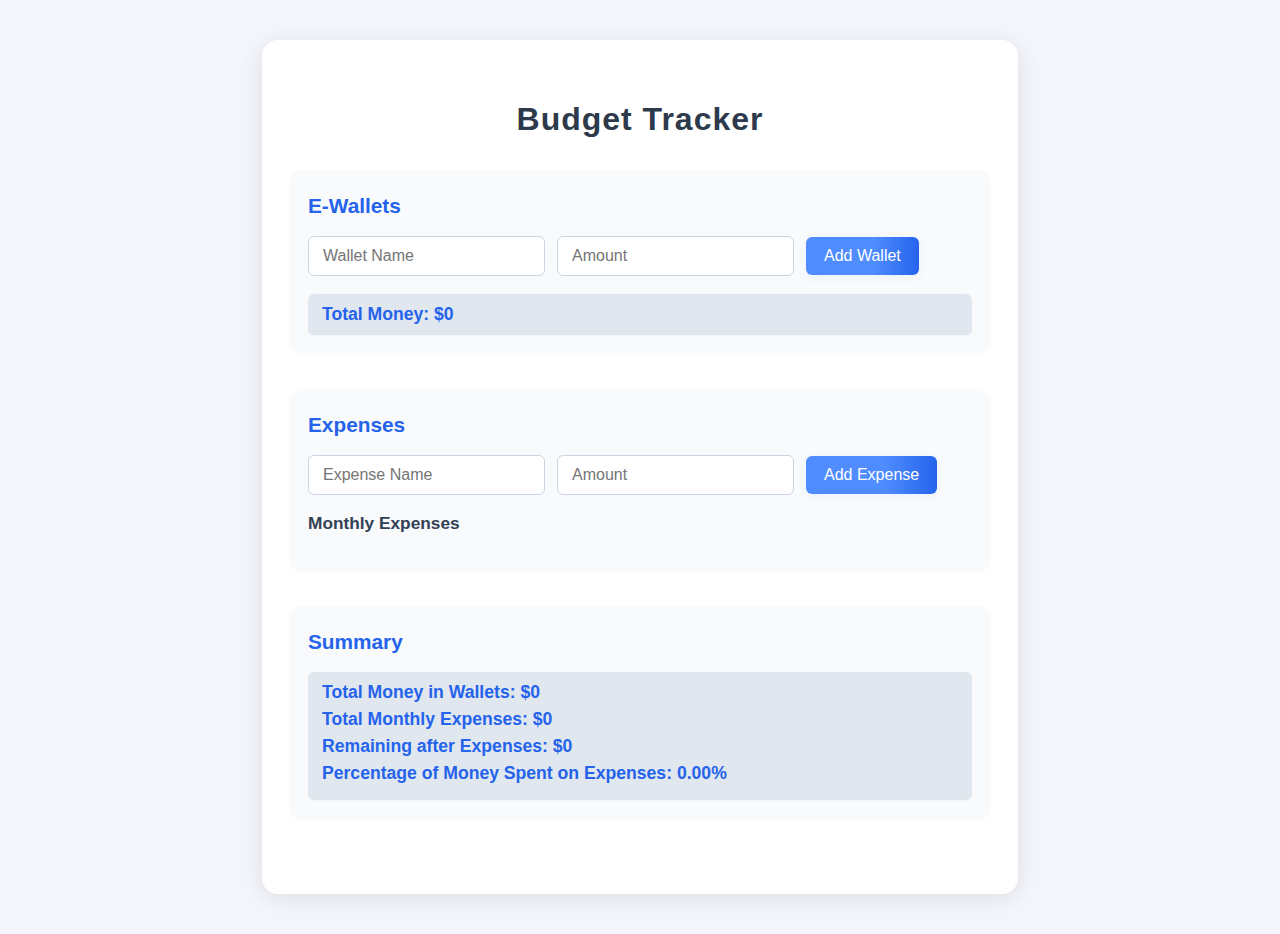
<file: budgetracker/index.html>
<!DOCTYPE html>
<html lang="en">
<head>
    <meta charset="UTF-8">
    <meta name="viewport" content="width=device-width, initial-scale=1.0">
    <title>Budget Tracker</title>
    <link rel="stylesheet" href="style.css">
</head>
<body>
    <div class="container">
        <h1>Budget Tracker</h1>
        <section id="wallets-section">
            <h2>E-Wallets</h2>
            <form id="wallet-form">
                <input type="text" id="wallet-name" placeholder="Wallet Name" required>
                <input type="number" id="wallet-amount" placeholder="Amount" min="0" required>
                <button type="submit">Add Wallet</button>
            </form>
            <ul id="wallets-list"></ul>
            <div id="total-money">Total Money: $0</div>
        </section>
        <section id="expenses-section">
            <h2>Expenses</h2>
            <form id="expense-form">
                <input type="text" id="expense-name" placeholder="Expense Name" required>
                <input type="number" id="expense-amount" placeholder="Amount" min="0" required>
                <button type="submit">Add Expense</button>
            </form>
            <div class="expenses-group">
                <h3>Monthly Expenses</h3>
                <ul id="monthly-expenses"></ul>
            </div>
        </section>
        <section id="summary-section">
            <h2>Summary</h2>
            <div id="summary"></div>
        </section>
    </div>
    <script src="app.js"></script>
</body>
</html>
</file>
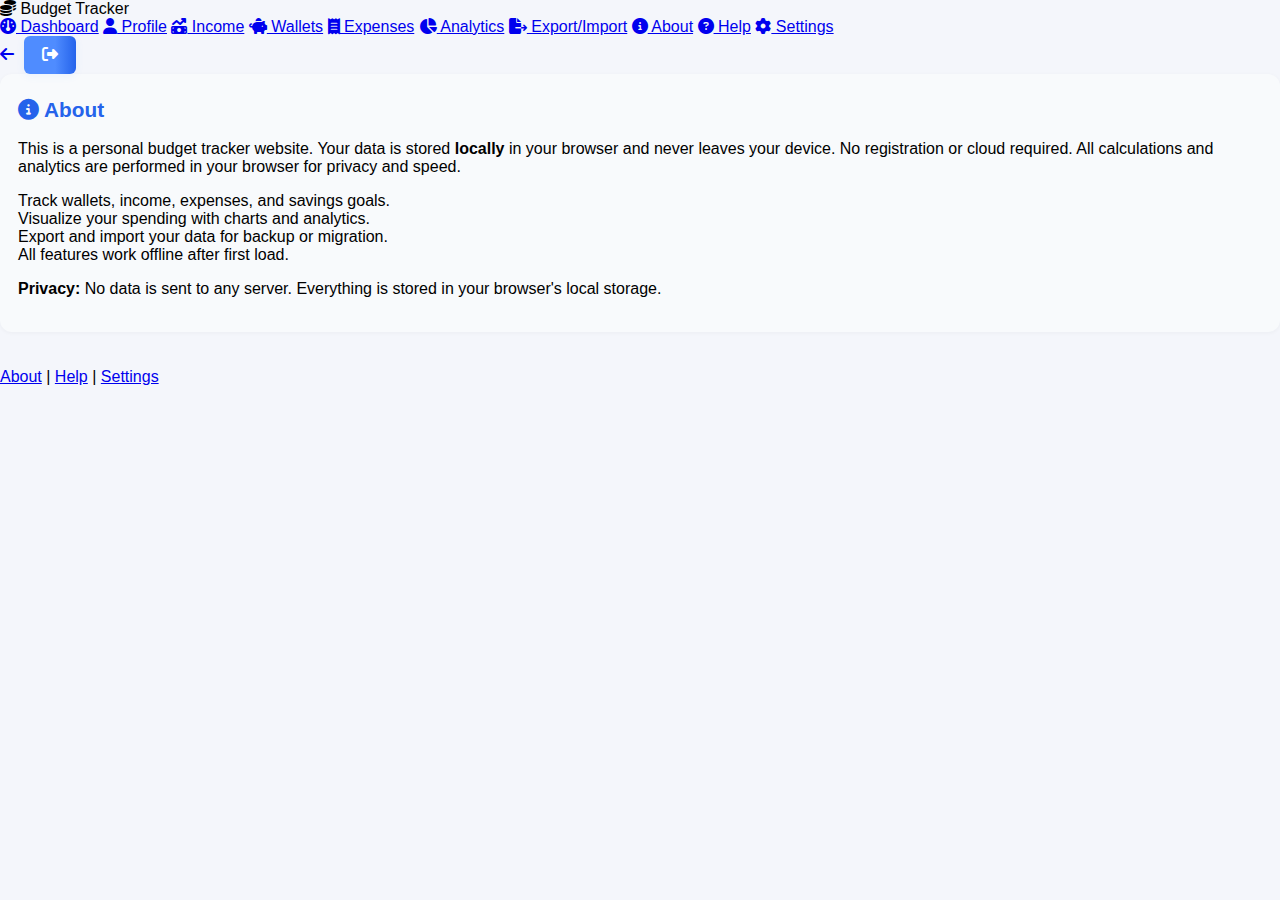
<file: budgetracker/about.html>
<!DOCTYPE html>
<html lang="en">
<head>
    <meta charset="UTF-8">
    <meta name="viewport" content="width=device-width, initial-scale=1.0">
    <title>About - Budget Tracker</title>
    <link rel="stylesheet" href="style.css">
    <link rel="stylesheet" href="https://cdnjs.cloudflare.com/ajax/libs/font-awesome/6.4.2/css/all.min.css">
</head>
<body>
    <div class="dashboard">
        <aside class="sidebar glass">
            <div class="sidebar-logo">
                <i class="fa-solid fa-coins"></i>
                <span>Budget Tracker</span>
            </div>
            <nav>
                <a href="index.html#dashboard" class="nav-link"><i class="fa-solid fa-gauge"></i> Dashboard</a>
                <a href="index.html#profile-section" class="nav-link"><i class="fa-solid fa-user"></i> Profile</a>
                <a href="index.html#income-section" class="nav-link"><i class="fa-solid fa-money-bill-trend-up"></i> Income</a>
                <a href="index.html#wallets-section" class="nav-link"><i class="fa-solid fa-piggy-bank"></i> Wallets</a>
                <a href="index.html#expenses-section" class="nav-link"><i class="fa-solid fa-receipt"></i> Expenses</a>
                <a href="index.html#summary-section" class="nav-link"><i class="fa-solid fa-chart-pie"></i> Analytics</a>
                <a href="index.html#export-section" class="nav-link"><i class="fa-solid fa-file-export"></i> Export/Import</a>
                <a href="about.html" class="nav-link active"><i class="fa-solid fa-circle-info"></i> About</a>
                <a href="help.html" class="nav-link"><i class="fa-solid fa-question-circle"></i> Help</a>
                <a href="settings.html" class="nav-link"><i class="fa-solid fa-gear"></i> Settings</a>
            </nav>
        </aside>
        <div class="main-content">
            <header class="dashboard-header glass">
                <div class="header-title" id="header-welcome">
                    <!-- Welcome message will be set by JS -->
                </div>
                <div style="display:flex;gap:10px;align-items:center;">
                    <a href="dashboard.html" class="dark-toggle-btn" title="Back to Dashboard">
                        <i class="fa-solid fa-arrow-left"></i>
                    </a>
                    <button id="logout-btn-header" class="dark-toggle-btn" title="Log Out">
                        <i class="fa-solid fa-right-from-bracket"></i>
                    </button>
                </div>
            </header>
            <main>
                <section id="about-section">
                    <h2><i class="fa-solid fa-circle-info"></i> About</h2>
                    <p>This is a personal budget tracker website. Your data is stored <b>locally</b> in your browser and never leaves your device. No registration or cloud required. All calculations and analytics are performed in your browser for privacy and speed.</p>
                    <ul>
                        <li>Track wallets, income, expenses, and savings goals.</li>
                        <li>Visualize your spending with charts and analytics.</li>
                        <li>Export and import your data for backup or migration.</li>
                        <li>All features work offline after first load.</li>
                    </ul>
                    <p><b>Privacy:</b> No data is sent to any server. Everything is stored in your browser's local storage.</p>
                </section>
            </main>
            <footer class="site-footer glass">
                <div class="footer-links">
                    <a href="about.html">About</a> |
                    <a href="help.html">Help</a> |
                    <a href="settings.html">Settings</a>
                </div>
            </footer>
        </div>
    </div>
    <script>
    // Welcome message
    const user = localStorage.getItem('currentUser') || '';
    const welcomeDiv = document.getElementById('header-welcome');
    if (welcomeDiv) welcomeDiv.textContent = user ? `Welcome, ${user}!` : '';
    // Sidebar tooltips
    [...document.querySelectorAll('.sidebar nav a')].forEach(link => {
        link.title = link.textContent.trim();
    });
    // Responsive sidebar: icons only on small screens
    function updateSidebar() {
        const sidebar = document.querySelector('.sidebar');
        if (window.innerWidth <= 900) {
            sidebar.classList.add('sidebar-icons-only');
        } else {
            sidebar.classList.remove('sidebar-icons-only');
        }
    }
    window.addEventListener('resize', updateSidebar);
    updateSidebar();
    // Logout button logic
    const logoutBtn = document.getElementById('logout-btn-header');
    if (logoutBtn) {
        logoutBtn.onclick = function() {
            localStorage.removeItem('currentUser');
            window.location.href = 'index.html';
        };
    }
    </script>
</body>
</html>
</file>
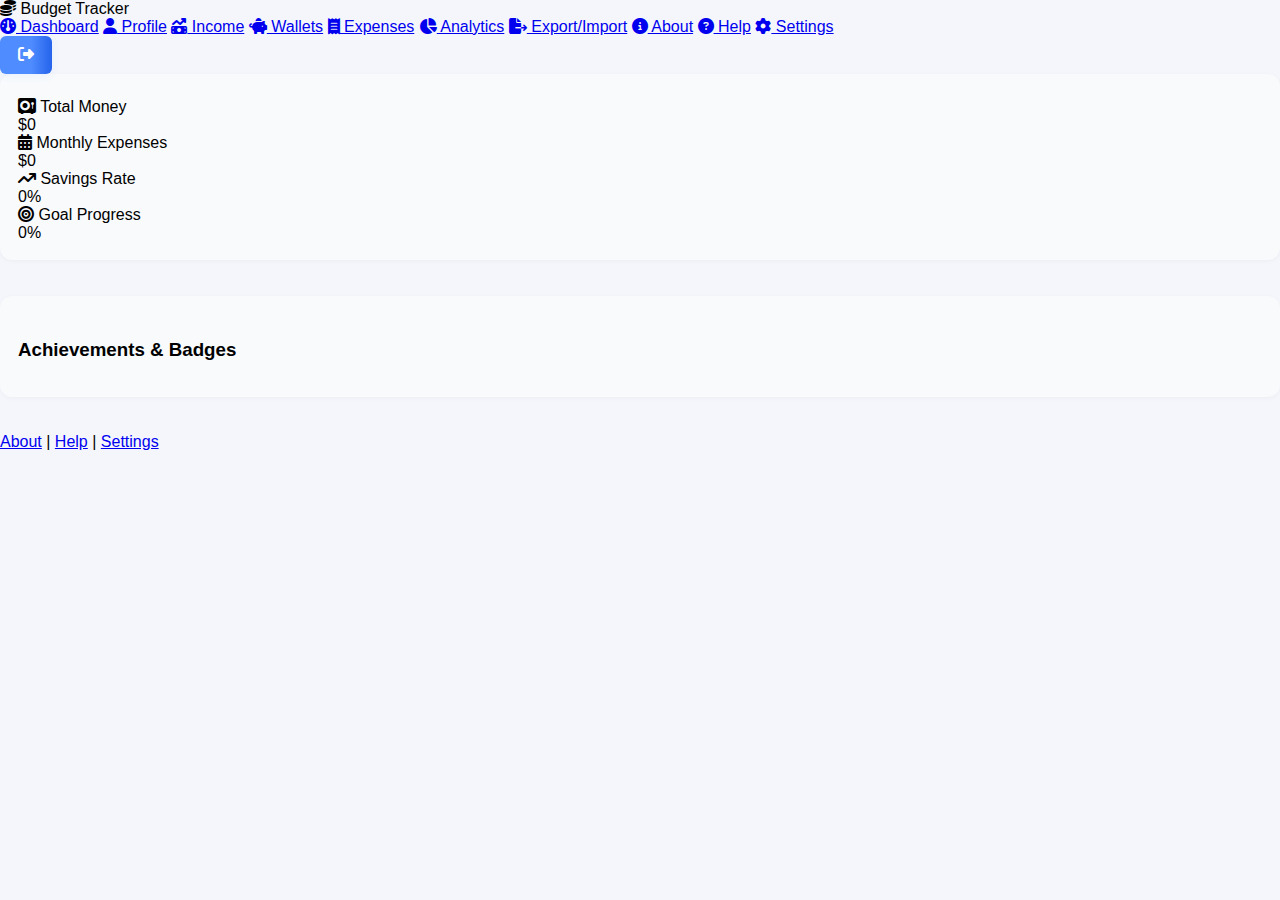
<file: budgetracker/dashboard.html>
<!DOCTYPE html>
<html lang="en">
<head>
    <meta charset="UTF-8">
    <meta name="viewport" content="width=device-width, initial-scale=1.0">
    <title>Dashboard - Budget Tracker</title>
    <link rel="stylesheet" href="style.css">
    <link rel="stylesheet" href="https://cdnjs.cloudflare.com/ajax/libs/font-awesome/6.4.2/css/all.min.css">
    <script src="app.js"></script>
</head>
<body>
    <div class="dashboard">
        <aside class="sidebar glass">
            <div class="sidebar-logo">
                <i class="fa-solid fa-coins"></i>
                <span>Budget Tracker</span>
            </div>
            <nav>
                <a href="dashboard.html" class="nav-link active"><i class="fa-solid fa-gauge"></i> Dashboard</a>
                <a href="profile.html" class="nav-link"><i class="fa-solid fa-user"></i> Profile</a>
                <a href="income.html" class="nav-link"><i class="fa-solid fa-money-bill-trend-up"></i> Income</a>
                <a href="wallets.html" class="nav-link"><i class="fa-solid fa-piggy-bank"></i> Wallets</a>
                <a href="expenses.html" class="nav-link"><i class="fa-solid fa-receipt"></i> Expenses</a>
                <a href="analytics.html" class="nav-link"><i class="fa-solid fa-chart-pie"></i> Analytics</a>
                <a href="export.html" class="nav-link"><i class="fa-solid fa-file-export"></i> Export/Import</a>
                <a href="about.html" class="nav-link"><i class="fa-solid fa-circle-info"></i> About</a>
                <a href="help.html" class="nav-link"><i class="fa-solid fa-question-circle"></i> Help</a>
                <a href="settings.html" class="nav-link"><i class="fa-solid fa-gear"></i> Settings</a>
            </nav>
        </aside>
        <div class="main-content">
            <header class="dashboard-header glass">
                <div class="header-title" id="header-welcome">
                    <!-- Welcome message will be set by JS -->
                </div>
                <div style="display:flex;gap:10px;align-items:center;">
                    <button id="logout-btn-header" class="dark-toggle-btn" title="Log Out">
                        <i class="fa-solid fa-right-from-bracket"></i>
                    </button>
                </div>
            </header>
            <main>
                <section id="dashboard" class="dashboard-cards">
                    <div id="notification-area" aria-live="polite"></div>
                    <div class="card stat-card" id="stat-total-money">
                        <div class="card-label"><i class="fa-solid fa-vault"></i> Total Money</div>
                        <div class="card-value" id="stat-total-money-value">$0</div>
                    </div>
                    <div class="card stat-card" id="stat-monthly-expenses">
                        <div class="card-label"><i class="fa-solid fa-calendar-days"></i> Monthly Expenses</div>
                        <div class="card-value" id="stat-monthly-expenses-value">$0</div>
                    </div>
                    <div class="card stat-card" id="stat-savings-rate">
                        <div class="card-label"><i class="fa-solid fa-arrow-trend-up"></i> Savings Rate</div>
                        <div class="card-value" id="stat-savings-rate-value">0%</div>
                    </div>
                    <div class="card stat-card" id="stat-goal-progress">
                        <div class="card-label"><i class="fa-solid fa-bullseye"></i> Goal Progress</div>
                        <div class="card-value" id="stat-goal-progress-value">0%</div>
                    </div>
                </section>
                <section id="badges-section">
                    <h3>Achievements & Badges</h3>
                    <ul id="badges-list"></ul>
                </section>
            </main>
            <footer class="site-footer glass">
                <div class="footer-links">
                    <a href="about.html">About</a> |
                    <a href="help.html">Help</a> |
                    <a href="settings.html">Settings</a>
                </div>
            </footer>
        </div>
    </div>
    <script>
    // Welcome message
    const user = localStorage.getItem('currentUser') || '';
    const welcomeDiv = document.getElementById('header-welcome');
    if (welcomeDiv) welcomeDiv.textContent = user ? `Welcome, ${user}!` : '';
    // Sidebar tooltips
    [...document.querySelectorAll('.sidebar nav a')].forEach(link => {
        link.title = link.textContent.trim();
    });
    // Responsive sidebar: icons only on small screens
    function updateSidebar() {
        const sidebar = document.querySelector('.sidebar');
        if (window.innerWidth <= 900) {
            sidebar.classList.add('sidebar-icons-only');
        } else {
            sidebar.classList.remove('sidebar-icons-only');
        }
    }
    window.addEventListener('resize', updateSidebar);
    updateSidebar();
    // Logout button logic
    const logoutBtn = document.getElementById('logout-btn-header');
    if (logoutBtn) {
        logoutBtn.onclick = function() {
            localStorage.removeItem('currentUser');
            window.location.href = 'index.html';
        };
    }
    // Update dashboard stats
    if (typeof updateDashboardStats === 'function') updateDashboardStats();
    </script>
</body>
</html>
</file>
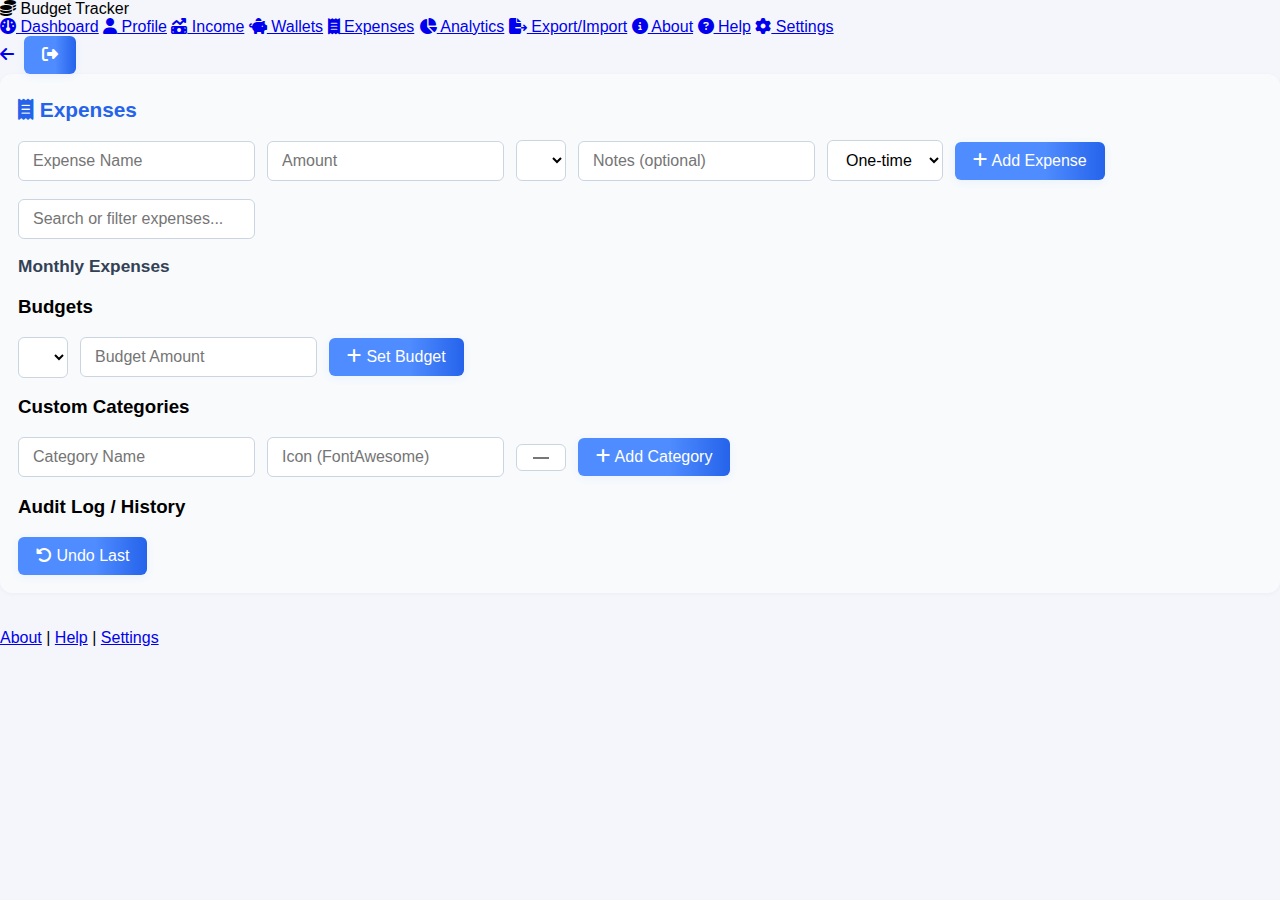
<file: budgetracker/expenses.html>
<!DOCTYPE html>
<html lang="en">
<head>
    <meta charset="UTF-8">
    <meta name="viewport" content="width=device-width, initial-scale=1.0">
    <title>Expenses - Budget Tracker</title>
    <link rel="stylesheet" href="style.css">
    <link rel="stylesheet" href="https://cdnjs.cloudflare.com/ajax/libs/font-awesome/6.4.2/css/all.min.css">
    <script src="app.js"></script>
</head>
<body>
    <div class="dashboard">
        <aside class="sidebar glass">
            <div class="sidebar-logo">
                <i class="fa-solid fa-coins"></i>
                <span>Budget Tracker</span>
            </div>
            <nav>
                <a href="dashboard.html" class="nav-link"><i class="fa-solid fa-gauge"></i> Dashboard</a>
                <a href="profile.html" class="nav-link"><i class="fa-solid fa-user"></i> Profile</a>
                <a href="income.html" class="nav-link"><i class="fa-solid fa-money-bill-trend-up"></i> Income</a>
                <a href="wallets.html" class="nav-link"><i class="fa-solid fa-piggy-bank"></i> Wallets</a>
                <a href="expenses.html" class="nav-link active"><i class="fa-solid fa-receipt"></i> Expenses</a>
                <a href="analytics.html" class="nav-link"><i class="fa-solid fa-chart-pie"></i> Analytics</a>
                <a href="export.html" class="nav-link"><i class="fa-solid fa-file-export"></i> Export/Import</a>
                <a href="about.html" class="nav-link"><i class="fa-solid fa-circle-info"></i> About</a>
                <a href="help.html" class="nav-link"><i class="fa-solid fa-question-circle"></i> Help</a>
                <a href="settings.html" class="nav-link"><i class="fa-solid fa-gear"></i> Settings</a>
            </nav>
        </aside>
        <div class="main-content">
            <header class="dashboard-header glass">
                <div class="header-title" id="header-welcome">
                    <!-- Welcome message will be set by JS -->
                </div>
                <div style="display:flex;gap:10px;align-items:center;">
                    <a href="dashboard.html" class="dark-toggle-btn" title="Back to Dashboard">
                        <i class="fa-solid fa-arrow-left"></i>
                    </a>
                    <button id="logout-btn-header" class="dark-toggle-btn" title="Log Out">
                        <i class="fa-solid fa-right-from-bracket"></i>
                    </button>
                </div>
            </header>
            <main>
                <section id="expenses-section">
                    <h2><i class="fa-solid fa-receipt"></i> Expenses</h2>
                    <div id="notification-area" aria-live="polite"></div>
                    <form id="expense-form">
                        <input type="text" id="expense-name" placeholder="Expense Name" required aria-label="Expense Name">
                        <input type="number" id="expense-amount" placeholder="Amount" min="0" required aria-label="Amount">
                        <select id="expense-category" required aria-label="Category">
                            <!-- Categories will be populated by JS for custom support -->
                        </select>
                        <input type="text" id="expense-notes" placeholder="Notes (optional)" aria-label="Notes">
                        <select id="expense-frequency" aria-label="Recurring Frequency">
                            <option value="none">One-time</option>
                            <option value="monthly">Monthly</option>
                            <option value="weekly">Weekly</option>
                            <option value="yearly">Yearly</option>
                        </select>
                        <button type="submit"><i class="fa-solid fa-plus"></i> Add Expense</button>
                    </form>
                    <div class="expense-search-bar">
                        <input type="text" id="expense-search" placeholder="Search or filter expenses..." aria-label="Search expenses">
                    </div>
                    <div class="expenses-group">
                        <h3>Monthly Expenses</h3>
                        <ul id="expense-list"></ul>
                    </div>
                    <div id="budget-section">
                        <h3>Budgets</h3>
                        <form id="budget-form">
                            <select id="budget-category" aria-label="Budget Category"></select>
                            <input type="number" id="budget-amount" placeholder="Budget Amount" min="0" required aria-label="Budget Amount">
                            <button type="submit"><i class="fa-solid fa-plus"></i> Set Budget</button>
                        </form>
                    </div>
                    <div id="custom-category-section">
                        <h3>Custom Categories</h3>
                        <ul id="custom-categories-list"></ul>
                        <form id="custom-category-form">
                            <input type="text" id="custom-category-name" placeholder="Category Name" required aria-label="Category Name">
                            <input type="text" id="custom-category-icon" placeholder="Icon (FontAwesome)" required aria-label="Icon">
                            <input type="color" id="custom-category-color" value="#6366f1" aria-label="Color">
                            <button type="submit"><i class="fa-solid fa-plus"></i> Add Category</button>
                        </form>
                    </div>
                    <div id="audit-log-section">
                        <h3>Audit Log / History</h3>
                        <ul id="audit-log-list"></ul>
                        <button id="undo-last-action"><i class="fa-solid fa-rotate-left"></i> Undo Last</button>
                    </div>
                </section>
            </main>
            <footer class="site-footer glass">
     
                <div class="footer-links">
                    <a href="about.html">About</a> |
                    <a href="help.html">Help</a> |
                    <a href="settings.html">Settings</a>
                </div>
            </footer>
        </div>
    </div>
    <script>
    // Welcome message
    const user = localStorage.getItem('currentUser') || '';
    const welcomeDiv = document.getElementById('header-welcome');
    if (welcomeDiv) welcomeDiv.textContent = user ? `Welcome, ${user}!` : '';
    // Sidebar tooltips
    [...document.querySelectorAll('.sidebar nav a')].forEach(link => {
        link.title = link.textContent.trim();
    });
    // Responsive sidebar: icons only on small screens
    function updateSidebar() {
        const sidebar = document.querySelector('.sidebar');
        if (window.innerWidth <= 900) {
            sidebar.classList.add('sidebar-icons-only');
        } else {
            sidebar.classList.remove('sidebar-icons-only');
        }
    }
    window.addEventListener('resize', updateSidebar);
    updateSidebar();
    // Only render expenses
    if (typeof renderExpense === 'function') renderExpense();
    // Logout button logic
    const logoutBtn = document.getElementById('logout-btn-header');
    if (logoutBtn) {
        logoutBtn.onclick = function() {
            localStorage.removeItem('currentUser');
            window.location.href = 'index.html';
        };
    }
    </script>
</body>
</html>
</file>
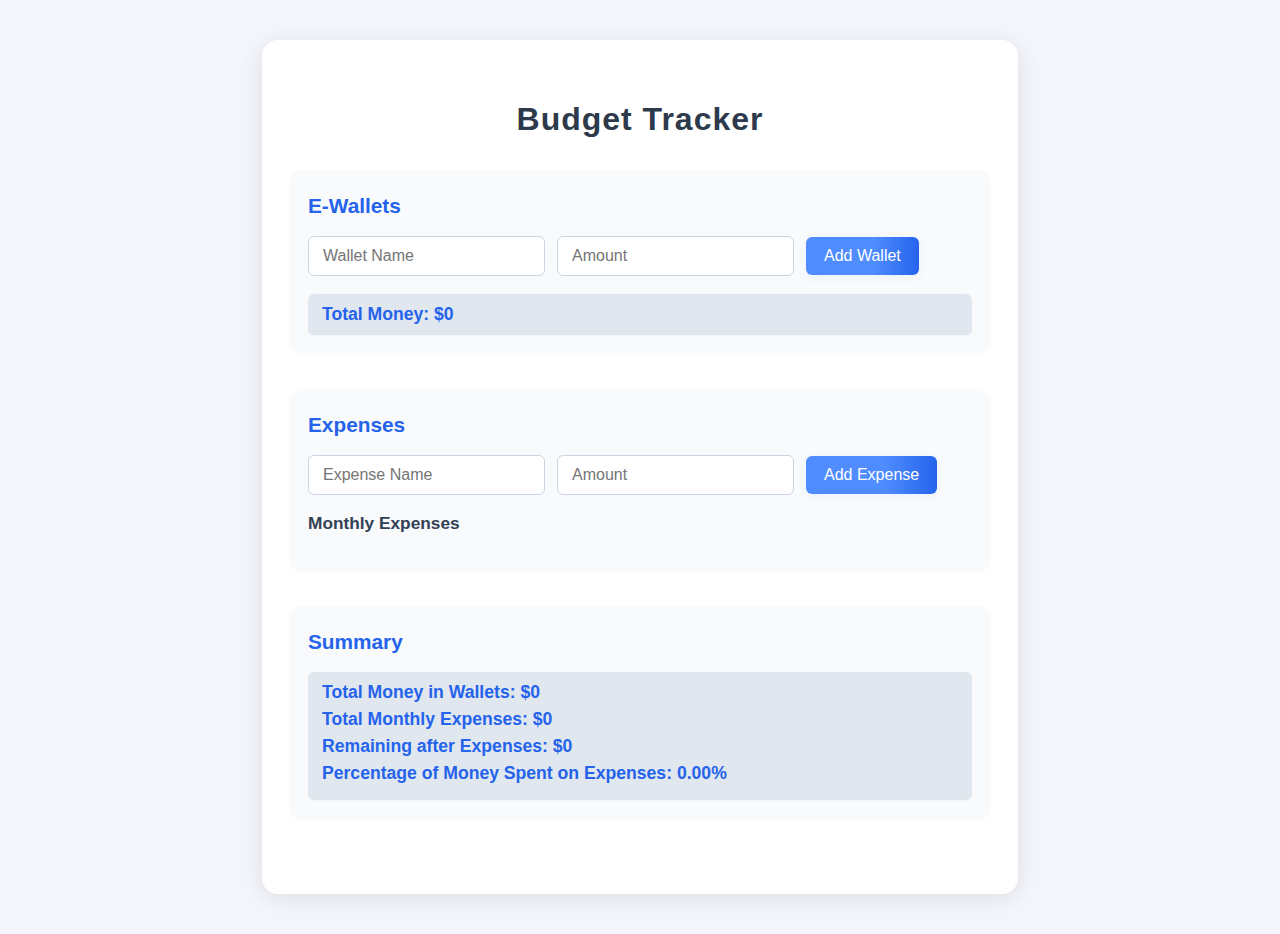
<file: budgetracker/export.html>
<!DOCTYPE html>
<html lang="en">
<head>
    <meta charset="UTF-8">
    <meta name="viewport" content="width=device-width, initial-scale=1.0">
    <title>Export/Import - Budget Tracker</title>
    <link rel="stylesheet" href="style.css">
    <link rel="stylesheet" href="https://cdnjs.cloudflare.com/ajax/libs/font-awesome/6.4.2/css/all.min.css">
    <script src="app.js"></script>
</head>
<body>
    <div class="dashboard">
        <aside class="sidebar glass">
            <div class="sidebar-logo">
                <i class="fa-solid fa-coins"></i>
                <span>Budget Tracker</span>
            </div>
            <nav>
                <a href="dashboard.html" class="nav-link"><i class="fa-solid fa-gauge"></i> Dashboard</a>
                <a href="profile.html" class="nav-link"><i class="fa-solid fa-user"></i> Profile</a>
                <a href="income.html" class="nav-link"><i class="fa-solid fa-money-bill-trend-up"></i> Income</a>
                <a href="wallets.html" class="nav-link"><i class="fa-solid fa-piggy-bank"></i> Wallets</a>
                <a href="expenses.html" class="nav-link"><i class="fa-solid fa-receipt"></i> Expenses</a>
                <a href="analytics.html" class="nav-link"><i class="fa-solid fa-chart-pie"></i> Analytics</a>
                <a href="export.html" class="nav-link active"><i class="fa-solid fa-file-export"></i> Export/Import</a>
                <a href="about.html" class="nav-link"><i class="fa-solid fa-circle-info"></i> About</a>
                <a href="help.html" class="nav-link"><i class="fa-solid fa-question-circle"></i> Help</a>
                <a href="settings.html" class="nav-link"><i class="fa-solid fa-gear"></i> Settings</a>
            </nav>
        </aside>
        <div class="main-content">
            <header class="dashboard-header glass">
                <div class="header-title" id="header-welcome">
                    <!-- Welcome message will be set by JS -->
                </div>
                <div style="display:flex;gap:10px;align-items:center;">
                    <a href="dashboard.html" class="dark-toggle-btn" title="Back to Dashboard">
                        <i class="fa-solid fa-arrow-left"></i>
                    </a>
                    <button id="logout-btn-header" class="dark-toggle-btn" title="Log Out">
                        <i class="fa-solid fa-right-from-bracket"></i>
                    </button>
                </div>
            </header>
            <main>
                <section id="export-section">
                    <h2><i class="fa-solid fa-file-export"></i> Export / Import Data</h2>
                    <button id="export-json"><i class="fa-solid fa-download"></i> Export as JSON</button>
                    <button id="export-csv"><i class="fa-solid fa-file-csv"></i> Export as CSV</button>
                    <input type="file" id="import-file" accept=".json,.csv">
                    <button id="import-btn"><i class="fa-solid fa-upload"></i> Import Data</button>
                    <div id="import-status"></div>
                </section>
            </main>
            <footer class="site-footer glass">
               
                <div class="footer-links">
                    <a href="about.html">About</a> |
                    <a href="help.html">Help</a> |
                    <a href="settings.html">Settings</a>
                </div>
            </footer>
        </div>
    </div>
    <script>
    // Welcome message
    const user = localStorage.getItem('currentUser') || '';
    const welcomeDiv = document.getElementById('header-welcome');
    if (welcomeDiv) welcomeDiv.textContent = user ? `Welcome, ${user}!` : '';
    // Sidebar tooltips
    [...document.querySelectorAll('.sidebar nav a')].forEach(link => {
        link.title = link.textContent.trim();
    });
    // Responsive sidebar: icons only on small screens
    function updateSidebar() {
        const sidebar = document.querySelector('.sidebar');
        if (window.innerWidth <= 900) {
            sidebar.classList.add('sidebar-icons-only');
        } else {
            sidebar.classList.remove('sidebar-icons-only');
        }
    }
    window.addEventListener('resize', updateSidebar);
    updateSidebar();
    // Only render export/import
    // (app.js will handle the logic)
    // Redirect to login if not logged in
    if (!localStorage.getItem('currentUser')) {
        window.location.href = 'index.html';
    }
    // Logout button logic
    const logoutBtn = document.getElementById('logout-btn-header');
    if (logoutBtn) {
        logoutBtn.onclick = function() {
            localStorage.removeItem('currentUser');
            window.location.href = 'index.html';
        };
    }
    </script>
</body>
</html>
</file>
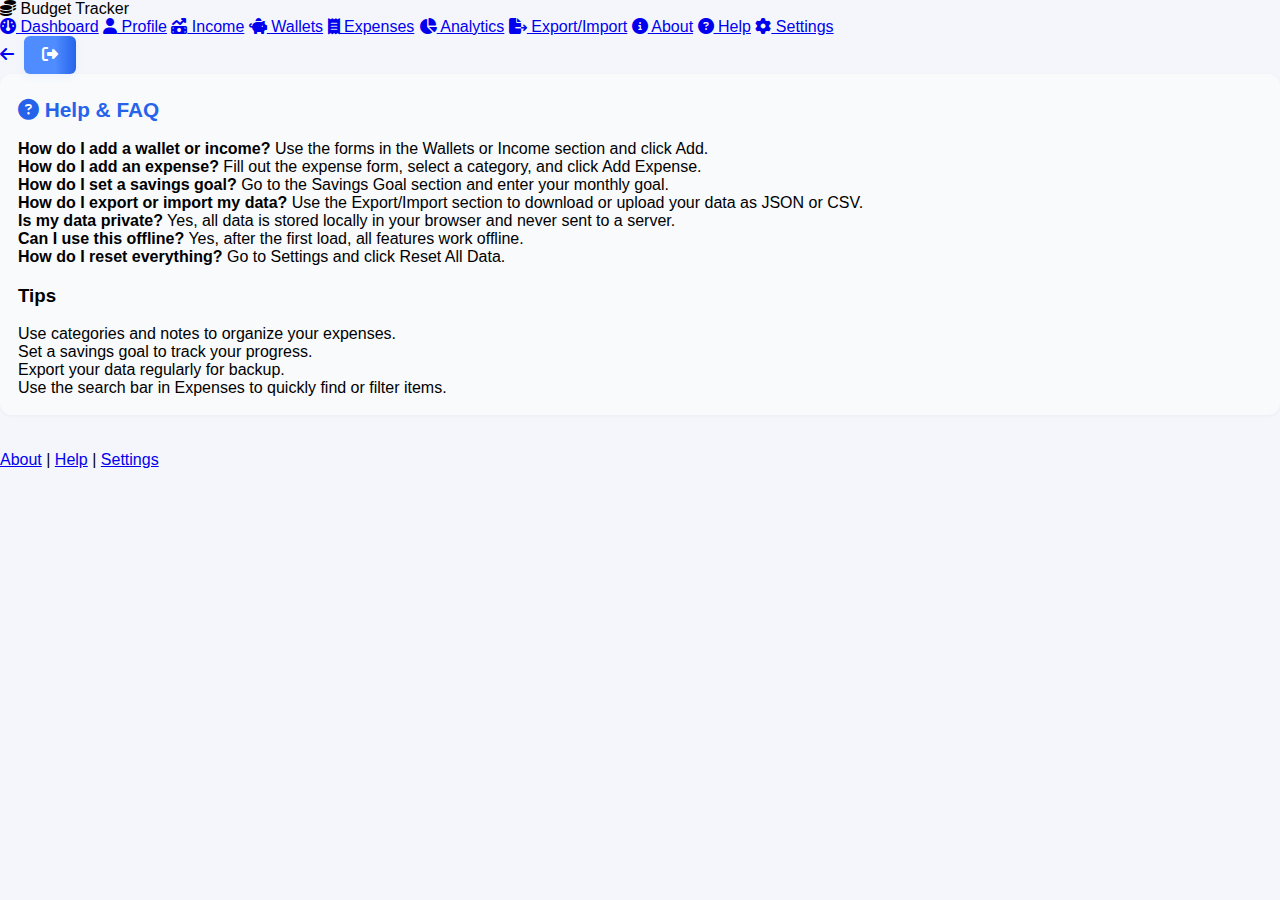
<file: budgetracker/help.html>
<!DOCTYPE html>
<html lang="en">
<head>
    <meta charset="UTF-8">
    <meta name="viewport" content="width=device-width, initial-scale=1.0">
    <title>Help - Budget Tracker</title>
    <link rel="stylesheet" href="style.css">
    <link rel="stylesheet" href="https://cdnjs.cloudflare.com/ajax/libs/font-awesome/6.4.2/css/all.min.css">
</head>
<body>
    <div class="dashboard">
        <aside class="sidebar glass">
            <div class="sidebar-logo">
                <i class="fa-solid fa-coins"></i>
                <span>Budget Tracker</span>
            </div>
            <nav>
                <a href="index.html#dashboard" class="nav-link"><i class="fa-solid fa-gauge"></i> Dashboard</a>
                <a href="index.html#profile-section" class="nav-link"><i class="fa-solid fa-user"></i> Profile</a>
                <a href="index.html#income-section" class="nav-link"><i class="fa-solid fa-money-bill-trend-up"></i> Income</a>
                <a href="index.html#wallets-section" class="nav-link"><i class="fa-solid fa-piggy-bank"></i> Wallets</a>
                <a href="index.html#expenses-section" class="nav-link"><i class="fa-solid fa-receipt"></i> Expenses</a>
                <a href="index.html#summary-section" class="nav-link"><i class="fa-solid fa-chart-pie"></i> Analytics</a>
                <a href="index.html#export-section" class="nav-link"><i class="fa-solid fa-file-export"></i> Export/Import</a>
                <a href="about.html" class="nav-link"><i class="fa-solid fa-circle-info"></i> About</a>
                <a href="help.html" class="nav-link active"><i class="fa-solid fa-question-circle"></i> Help</a>
                <a href="settings.html" class="nav-link"><i class="fa-solid fa-gear"></i> Settings</a>
            </nav>
        </aside>
        <div class="main-content">
            <header class="dashboard-header glass">
                <div class="header-title" id="header-welcome">
                    <!-- Welcome message will be set by JS -->
                </div>
                <div style="display:flex;gap:10px;align-items:center;">
                    <a href="dashboard.html" class="dark-toggle-btn" title="Back to Dashboard">
                        <i class="fa-solid fa-arrow-left"></i>
                    </a>
                    <button id="logout-btn-header" class="dark-toggle-btn" title="Log Out">
                        <i class="fa-solid fa-right-from-bracket"></i>
                    </button>
                </div>
            </header>
            <main>
                <section id="help-section">
                    <h2><i class="fa-solid fa-question-circle"></i> Help & FAQ</h2>
                    <ul>
                        <li><b>How do I add a wallet or income?</b> Use the forms in the Wallets or Income section and click Add.</li>
                        <li><b>How do I add an expense?</b> Fill out the expense form, select a category, and click Add Expense.</li>
                        <li><b>How do I set a savings goal?</b> Go to the Savings Goal section and enter your monthly goal.</li>
                        <li><b>How do I export or import my data?</b> Use the Export/Import section to download or upload your data as JSON or CSV.</li>
                        <li><b>Is my data private?</b> Yes, all data is stored locally in your browser and never sent to a server.</li>
                        <li><b>Can I use this offline?</b> Yes, after the first load, all features work offline.</li>
                        <li><b>How do I reset everything?</b> Go to Settings and click Reset All Data.</li>
                    </ul>
                    <h3>Tips</h3>
                    <ul>
                        <li>Use categories and notes to organize your expenses.</li>
                        <li>Set a savings goal to track your progress.</li>
                        <li>Export your data regularly for backup.</li>
                        <li>Use the search bar in Expenses to quickly find or filter items.</li>
                    </ul>
                </section>
            </main>
            <footer class="site-footer glass">
             
                <div class="footer-links">
                    <a href="about.html">About</a> |
                    <a href="help.html">Help</a> |
                    <a href="settings.html">Settings</a>
                </div>
            </footer>
        </div>
    </div>
    <script>
    // Welcome message
    const user = localStorage.getItem('currentUser') || '';
    const welcomeDiv = document.getElementById('header-welcome');
    if (welcomeDiv) welcomeDiv.textContent = user ? `Welcome, ${user}!` : '';
    // Sidebar tooltips
    [...document.querySelectorAll('.sidebar nav a')].forEach(link => {
        link.title = link.textContent.trim();
    });
    // Responsive sidebar: icons only on small screens
    function updateSidebar() {
        const sidebar = document.querySelector('.sidebar');
        if (window.innerWidth <= 900) {
            sidebar.classList.add('sidebar-icons-only');
        } else {
            sidebar.classList.remove('sidebar-icons-only');
        }
    }
    window.addEventListener('resize', updateSidebar);
    updateSidebar();
    // Logout button logic
    const logoutBtn = document.getElementById('logout-btn-header');
    if (logoutBtn) {
        logoutBtn.onclick = function() {
            localStorage.removeItem('currentUser');
            window.location.href = 'index.html';
        };
    }
    </script>
</body>
</html>
</file>
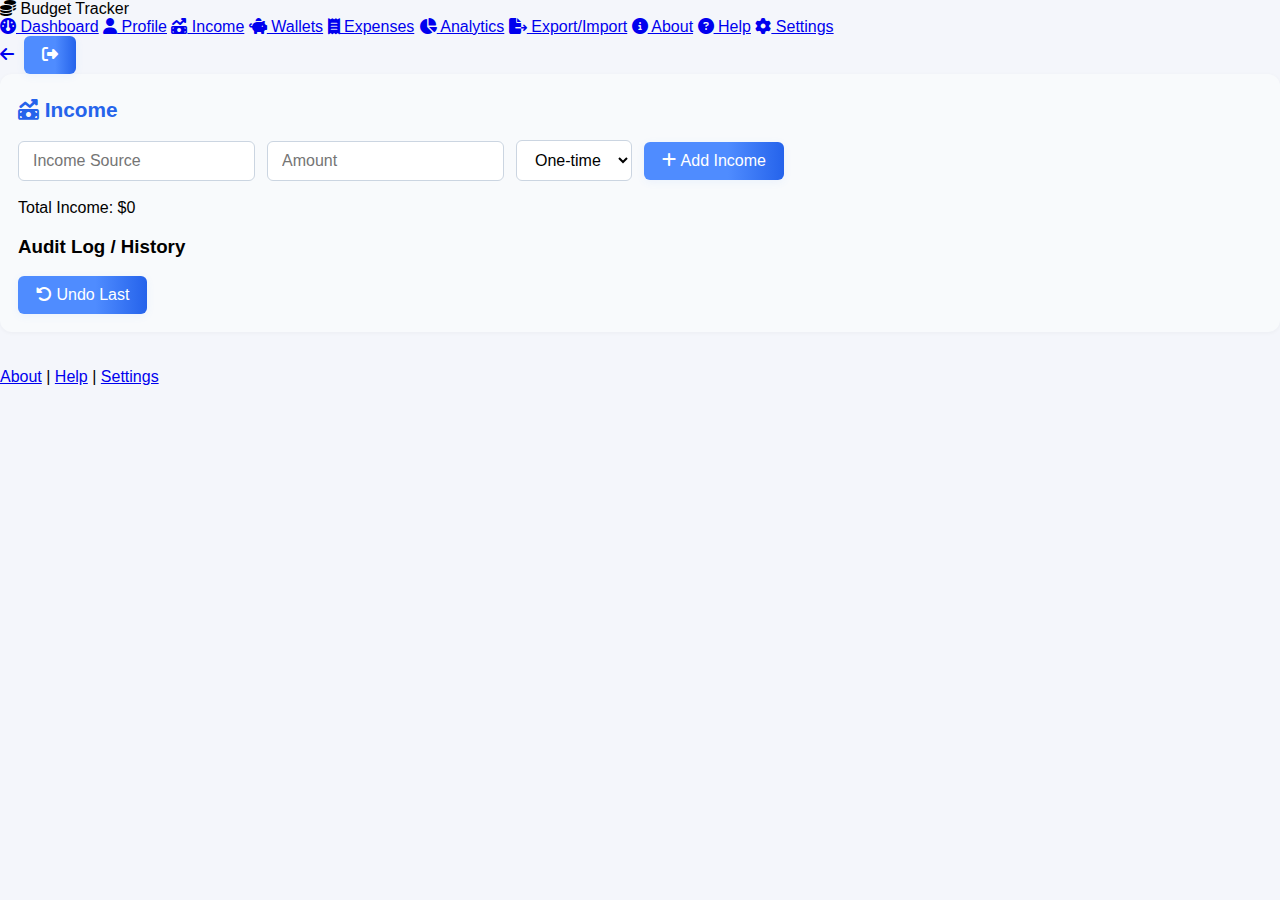
<file: budgetracker/income.html>
<!DOCTYPE html>
<html lang="en">
<head>
    <meta charset="UTF-8">
    <meta name="viewport" content="width=device-width, initial-scale=1.0">
    <title>Income - Budget Tracker</title>
    <link rel="stylesheet" href="style.css">
    <link rel="stylesheet" href="https://cdnjs.cloudflare.com/ajax/libs/font-awesome/6.4.2/css/all.min.css">
    <script src="app.js"></script>
</head>
<body>
    <div class="dashboard">
        <aside class="sidebar glass">
            <div class="sidebar-logo">
                <i class="fa-solid fa-coins"></i>
                <span>Budget Tracker</span>
            </div>
            <nav>
                <a href="dashboard.html" class="nav-link"><i class="fa-solid fa-gauge"></i> Dashboard</a>
                <a href="profile.html" class="nav-link"><i class="fa-solid fa-user"></i> Profile</a>
                <a href="income.html" class="nav-link active"><i class="fa-solid fa-money-bill-trend-up"></i> Income</a>
                <a href="wallets.html" class="nav-link"><i class="fa-solid fa-piggy-bank"></i> Wallets</a>
                <a href="expenses.html" class="nav-link"><i class="fa-solid fa-receipt"></i> Expenses</a>
                <a href="analytics.html" class="nav-link"><i class="fa-solid fa-chart-pie"></i> Analytics</a>
                <a href="export.html" class="nav-link"><i class="fa-solid fa-file-export"></i> Export/Import</a>
                <a href="about.html" class="nav-link"><i class="fa-solid fa-circle-info"></i> About</a>
                <a href="help.html" class="nav-link"><i class="fa-solid fa-question-circle"></i> Help</a>
                <a href="settings.html" class="nav-link"><i class="fa-solid fa-gear"></i> Settings</a>
            </nav>
        </aside>
        <div class="main-content">
            <header class="dashboard-header glass">
                <div class="header-title" id="header-welcome">
                    <!-- Welcome message will be set by JS -->
                </div>
                <div style="display:flex;gap:10px;align-items:center;">
                    <a href="dashboard.html" class="dark-toggle-btn" title="Back to Dashboard">
                        <i class="fa-solid fa-arrow-left"></i>
                    </a>
                    <button id="logout-btn-header" class="dark-toggle-btn" title="Log Out">
                        <i class="fa-solid fa-right-from-bracket"></i>
                    </button>
                </div>
            </header>
            <main>
                <section id="income-section">
                    <h2><i class="fa-solid fa-money-bill-trend-up"></i> Income</h2>
                    <div id="notification-area" aria-live="polite"></div>
                    <form id="income-form">
                        <input type="text" id="income-name" placeholder="Income Source" required aria-label="Income Source">
                        <input type="number" id="income-amount" placeholder="Amount" min="0" required aria-label="Amount">
                        <select id="income-frequency" aria-label="Recurring Frequency">
                            <option value="none">One-time</option>
                            <option value="monthly">Monthly</option>
                            <option value="weekly">Weekly</option>
                            <option value="yearly">Yearly</option>
                        </select>
                        <button type="submit"><i class="fa-solid fa-plus"></i> Add Income</button>
                    </form>
                    <ul id="income-list"></ul>
                    <div id="total-income">Total Income: $0</div>
                    <div id="audit-log-section">
                        <h3>Audit Log / History</h3>
                        <ul id="audit-log-list"></ul>
                        <button id="undo-last-action"><i class="fa-solid fa-rotate-left"></i> Undo Last</button>
                    </div>
                </section>
            </main>
            <footer class="site-footer glass">
                
                <div class="footer-links">
                    <a href="about.html">About</a> |
                    <a href="help.html">Help</a> |
                    <a href="settings.html">Settings</a>
                </div>
            </footer>
        </div>
    </div>
    <script>
    // Welcome message
    const user = localStorage.getItem('currentUser') || '';
    const welcomeDiv = document.getElementById('header-welcome');
    if (welcomeDiv) welcomeDiv.textContent = user ? `Welcome, ${user}!` : '';
    // Sidebar tooltips
    [...document.querySelectorAll('.sidebar nav a')].forEach(link => {
        link.title = link.textContent.trim();
    });
    // Responsive sidebar: icons only on small screens
    function updateSidebar() {
        const sidebar = document.querySelector('.sidebar');
        if (window.innerWidth <= 900) {
            sidebar.classList.add('sidebar-icons-only');
        } else {
            sidebar.classList.remove('sidebar-icons-only');
        }
    }
    window.addEventListener('resize', updateSidebar);
    updateSidebar();
    // Only render income
    if (typeof renderIncome === 'function') renderIncome();
    // Logout button logic
    const logoutBtn = document.getElementById('logout-btn-header');
    if (logoutBtn) {
        logoutBtn.onclick = function() {
            localStorage.removeItem('currentUser');
            window.location.href = 'index.html';
        };
    }
    </script>
</body>
</html>
</file>
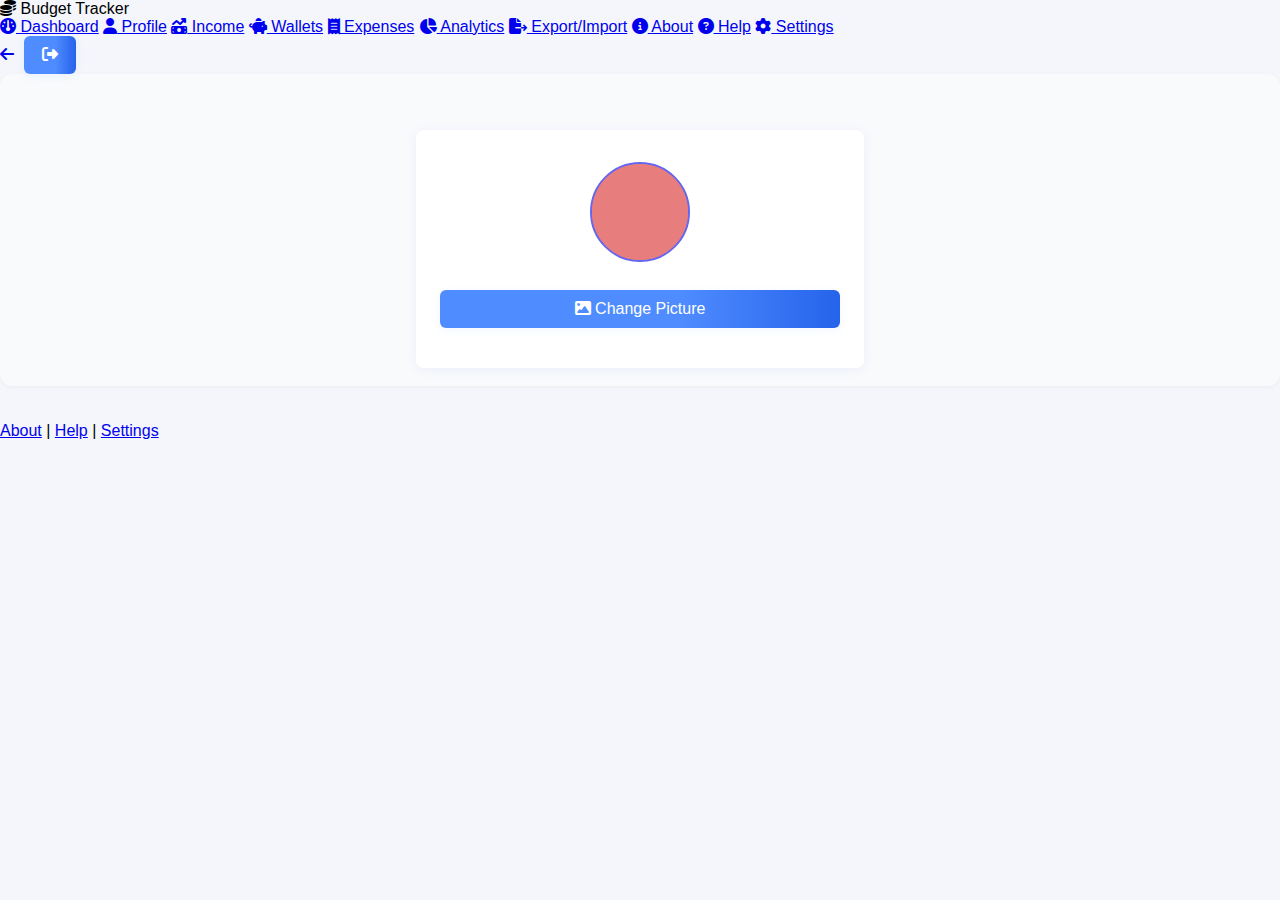
<file: budgetracker/profile.html>
<!DOCTYPE html>
<html lang="en">
<head>
    <meta charset="UTF-8">
    <meta name="viewport" content="width=device-width, initial-scale=1.0">
    <title>Profile - Budget Tracker</title>
    <link rel="stylesheet" href="style.css">
    <link rel="stylesheet" href="https://cdnjs.cloudflare.com/ajax/libs/font-awesome/6.4.2/css/all.min.css">
    <script src="app.js"></script>
    <style>
    .profile-card {
        background: rgba(255,255,255,0.9);
        box-shadow: 0 2px 12px rgba(99,102,241,0.08);
        border-radius: 8px;
        padding: 32px 24px 24px 24px;
        max-width: 400px;
        margin: 32px auto 0 auto;
        text-align: center;
    }
    .profile-avatar {
        width: 96px;
        height: 96px;
        border-radius: 50%;
        object-fit: cover;
        background: #e0e7ef;
        margin-bottom: 16px;
        border: 2.5px solid #6366f1;
        display: inline-block;
    }
    .profile-username {
        font-size: 1.3rem;
        font-weight: 700;
        color: #334155;
        margin-bottom: 8px;
    }
    .profile-upload-btn {
        margin: 8px 0 16px 0;
        display: block;
        width: 100%;
    }
    .profile-card form {
        margin-top: 18px;
    }
    </style>
</head>
<body>
    <div class="dashboard">
        <aside class="sidebar glass">
            <div class="sidebar-logo">
                <i class="fa-solid fa-coins"></i>
                <span>Budget Tracker</span>
            </div>
            <nav>
                <a href="dashboard.html" class="nav-link"><i class="fa-solid fa-gauge"></i> Dashboard</a>
                <a href="profile.html" class="nav-link active"><i class="fa-solid fa-user"></i> Profile</a>
                <a href="income.html" class="nav-link"><i class="fa-solid fa-money-bill-trend-up"></i> Income</a>
                <a href="wallets.html" class="nav-link"><i class="fa-solid fa-piggy-bank"></i> Wallets</a>
                <a href="expenses.html" class="nav-link"><i class="fa-solid fa-receipt"></i> Expenses</a>
                <a href="analytics.html" class="nav-link"><i class="fa-solid fa-chart-pie"></i> Analytics</a>
                <a href="export.html" class="nav-link"><i class="fa-solid fa-file-export"></i> Export/Import</a>
                <a href="about.html" class="nav-link"><i class="fa-solid fa-circle-info"></i> About</a>
                <a href="help.html" class="nav-link"><i class="fa-solid fa-question-circle"></i> Help</a>
                <a href="settings.html" class="nav-link"><i class="fa-solid fa-gear"></i> Settings</a>
            </nav>
        </aside>
        <div class="main-content">
            <header class="dashboard-header glass">
                <div class="header-title" id="header-welcome">
                    <!-- Welcome message will be set by JS -->
                </div>
                <div style="display:flex;gap:10px;align-items:center;">
                    <a href="dashboard.html" class="dark-toggle-btn" title="Back to Dashboard">
                        <i class="fa-solid fa-arrow-left"></i>
                    </a>
                    <button id="logout-btn-header" class="dark-toggle-btn" title="Log Out">
                        <i class="fa-solid fa-right-from-bracket"></i>
                    </button>
                </div>
            </header>
            <main>
                <section id="profile-section">
                    <div class="profile-card">
                        <img id="profile-avatar" class="profile-avatar" src="" alt="Profile Picture" />
                        <div class="profile-username" id="profile-username"></div>
                        <input type="file" id="profile-pic-upload" accept="image/*" style="display:none;">
                        <button class="profile-upload-btn" id="change-pic-btn"><i class="fa-solid fa-image"></i> Change Picture</button>
                        <div id="profile-info"></div>
                    </div>
                </section>
            </main>
            <footer class="site-footer glass">
               
                <div class="footer-links">
                    <a href="about.html">About</a> |
                    <a href="help.html">Help</a> |
                    <a href="settings.html">Settings</a>
                </div>
            </footer>
        </div>
    </div>
    <script>
    // Welcome message
    const user = localStorage.getItem('currentUser') || '';
    const welcomeDiv = document.getElementById('header-welcome');
    if (welcomeDiv) welcomeDiv.textContent = user ? `Welcome, ${user}!` : '';
    // Sidebar tooltips
    [...document.querySelectorAll('.sidebar nav a')].forEach(link => {
        link.title = link.textContent.trim();
    });
    // Responsive sidebar: icons only on small screens
    function updateSidebar() {
        const sidebar = document.querySelector('.sidebar');
        if (window.innerWidth <= 900) {
            sidebar.classList.add('sidebar-icons-only');
        } else {
            sidebar.classList.remove('sidebar-icons-only');
        }
    }
    window.addEventListener('resize', updateSidebar);
    updateSidebar();
    // Profile avatar logic
    function getInitials(name) {
        return name ? name.split(/\s+/).map(w => w[0]).join('').toUpperCase().slice(0,2) : '';
    }
    function getAvatarColor(name) {
        // Simple hash to color
        let hash = 0;
        for (let i = 0; i < name.length; i++) hash = name.charCodeAt(i) + ((hash << 5) - hash);
        const color = `hsl(${hash % 360}, 70%, 70%)`;
        return color;
    }
    function renderProfileAvatar() {
        const user = localStorage.getItem('currentUser');
        const users = JSON.parse(localStorage.getItem('users') || '{}');
        const data = users[user] && users[user].data ? users[user].data : {};
        const avatarImg = document.getElementById('profile-avatar');
        const usernameDiv = document.getElementById('profile-username');
        usernameDiv.textContent = user || '';
        if (data.profilePic) {
            avatarImg.src = data.profilePic;
            avatarImg.style.background = '#e0e7ef';
        } else {
            // Generate SVG avatar with initials
            const initials = getInitials(user);
            const color = getAvatarColor(user||'');
            const svg = `<svg width='96' height='96' xmlns='http://www.w3.org/2000/svg'><rect width='100%' height='100%' fill='${color}'/><text x='50%' y='54%' text-anchor='middle' font-size='38' font-family='Inter,Arial,sans-serif' fill='#fff' dy='.1em'>${initials}</text></svg>`;
            avatarImg.src = 'data:image/svg+xml;base64,' + btoa(svg);
            avatarImg.style.background = color;
        }
    }
    document.getElementById('change-pic-btn').onclick = function() {
        document.getElementById('profile-pic-upload').click();
    };
    document.getElementById('profile-pic-upload').onchange = function(e) {
        const file = e.target.files[0];
        if (!file) return;
        const reader = new FileReader();
        reader.onload = function(ev) {
            const user = localStorage.getItem('currentUser');
            const users = JSON.parse(localStorage.getItem('users') || '{}');
            if (users[user]) {
                if (!users[user].data) users[user].data = {};
                users[user].data.profilePic = ev.target.result;
                localStorage.setItem('users', JSON.stringify(users));
                renderProfileAvatar();
            }
        };
        reader.readAsDataURL(file);
    };
    renderProfileAvatar();
    // Logout button logic
    const logoutBtn = document.getElementById('logout-btn-header');
    if (logoutBtn) {
        logoutBtn.onclick = function() {
            localStorage.removeItem('currentUser');
            window.location.href = 'index.html';
        };
    }
    // Render profile info (password change, logout)
    if (typeof updateProfile === 'function') updateProfile();
    </script>
</body>
</html>
</file>
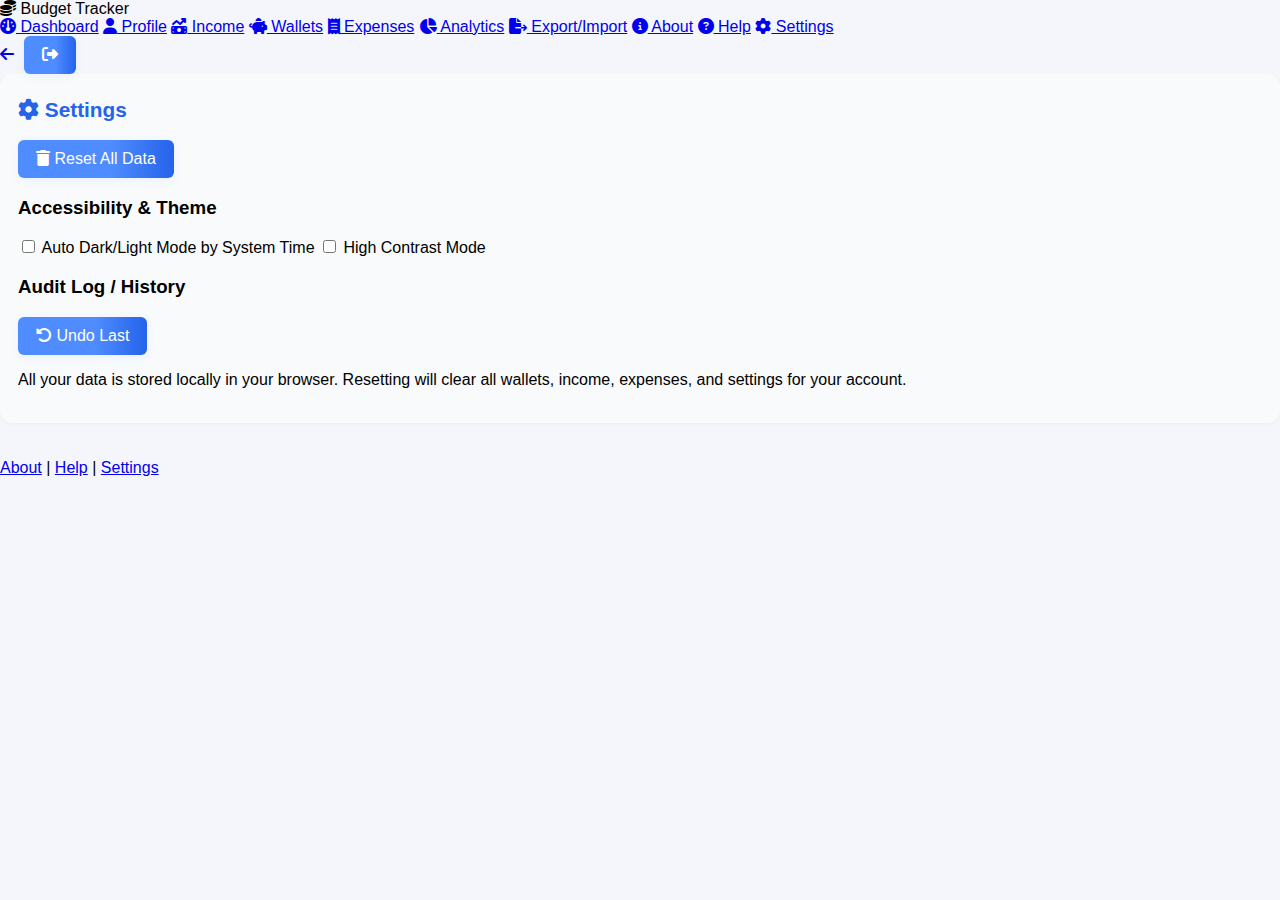
<file: budgetracker/settings.html>
<!DOCTYPE html>
<html lang="en">
<head>
    <meta charset="UTF-8">
    <meta name="viewport" content="width=device-width, initial-scale=1.0">
    <title>Settings - Budget Tracker</title>
    <link rel="stylesheet" href="style.css">
    <link rel="stylesheet" href="https://cdnjs.cloudflare.com/ajax/libs/font-awesome/6.4.2/css/all.min.css">
</head>
<body>
    <div class="dashboard">
        <aside class="sidebar glass">
            <div class="sidebar-logo">
                <i class="fa-solid fa-coins"></i>
                <span>Budget Tracker</span>
            </div>
            <nav>
                <a href="index.html#dashboard" class="nav-link"><i class="fa-solid fa-gauge"></i> Dashboard</a>
                <a href="index.html#profile-section" class="nav-link"><i class="fa-solid fa-user"></i> Profile</a>
                <a href="index.html#income-section" class="nav-link"><i class="fa-solid fa-money-bill-trend-up"></i> Income</a>
                <a href="index.html#wallets-section" class="nav-link"><i class="fa-solid fa-piggy-bank"></i> Wallets</a>
                <a href="index.html#expenses-section" class="nav-link"><i class="fa-solid fa-receipt"></i> Expenses</a>
                <a href="index.html#summary-section" class="nav-link"><i class="fa-solid fa-chart-pie"></i> Analytics</a>
                <a href="index.html#export-section" class="nav-link"><i class="fa-solid fa-file-export"></i> Export/Import</a>
                <a href="about.html" class="nav-link"><i class="fa-solid fa-circle-info"></i> About</a>
                <a href="help.html" class="nav-link"><i class="fa-solid fa-question-circle"></i> Help</a>
                <a href="settings.html" class="nav-link active"><i class="fa-solid fa-gear"></i> Settings</a>
            </nav>
        </aside>
        <div class="main-content">
            <header class="dashboard-header glass">
                <div class="header-title" id="header-welcome">
                    <!-- Welcome message will be set by JS -->
                </div>
                <div style="display:flex;gap:10px;align-items:center;">
                    <a href="dashboard.html" class="dark-toggle-btn" title="Back to Dashboard">
                        <i class="fa-solid fa-arrow-left"></i>
                    </a>
                    <button id="logout-btn-header" class="dark-toggle-btn" title="Log Out">
                        <i class="fa-solid fa-right-from-bracket"></i>
                    </button>
                </div>
            </header>
            <main>
                <section id="settings" class="settings-section">
                    <h2><i class="fa-solid fa-gear"></i> Settings</h2>
                    <div id="notification-area" aria-live="polite"></div>
                    <div class="actions">
                        <button id="reset-data"><i class="fa-solid fa-trash"></i> Reset All Data</button>
                    </div>
                    <div id="accessibility-section">
                        <h3>Accessibility & Theme</h3>
                        <label><input type="checkbox" id="auto-dark-mode"> Auto Dark/Light Mode by System Time</label>
                        <label><input type="checkbox" id="high-contrast-mode"> High Contrast Mode</label>
                    </div>
                    <div id="audit-log-section">
                        <h3>Audit Log / History</h3>
                        <ul id="audit-log-list"></ul>
                        <button id="undo-last-action"><i class="fa-solid fa-rotate-left"></i> Undo Last</button>
                    </div>
                    <p style="margin-top:16px;">All your data is stored locally in your browser. Resetting will clear all wallets, income, expenses, and settings for your account.</p>
                </section>
            </main>
            <footer class="site-footer glass">
               
                <div class="footer-links">
                    <a href="about.html">About</a> |
                    <a href="help.html">Help</a> |
                    <a href="settings.html">Settings</a>
                </div>
            </footer>
        </div>
    </div>
    <script>
    // Welcome message
    const user = localStorage.getItem('currentUser') || '';
    const welcomeDiv = document.getElementById('header-welcome');
    if (welcomeDiv) welcomeDiv.textContent = user ? `Welcome, ${user}!` : '';
    // Sidebar tooltips
    [...document.querySelectorAll('.sidebar nav a')].forEach(link => {
        link.title = link.textContent.trim();
    });
    // Responsive sidebar: icons only on small screens
    function updateSidebar() {
        const sidebar = document.querySelector('.sidebar');
        if (window.innerWidth <= 900) {
            sidebar.classList.add('sidebar-icons-only');
        } else {
            sidebar.classList.remove('sidebar-icons-only');
        }
    }
    window.addEventListener('resize', updateSidebar);
    updateSidebar();
    // Reset data for the current user
    document.getElementById('reset-data').onclick = function() {
        if (confirm('Are you sure you want to reset all your data?')) {
            const currentUser = localStorage.getItem('currentUser');
            const users = JSON.parse(localStorage.getItem('users') || '{}');
            if (users[currentUser]) {
                users[currentUser].data = {};
                localStorage.setItem('users', JSON.stringify(users));
                alert('All your data has been reset. Reloading...');
                window.location.href = 'index.html';
            }
        }
    };
    // Logout button logic
    const logoutBtn = document.getElementById('logout-btn-header');
    if (logoutBtn) {
        logoutBtn.onclick = function() {
            localStorage.removeItem('currentUser');
            window.location.href = 'index.html';
        };
    }
    </script>
</body>
</html>
</file>
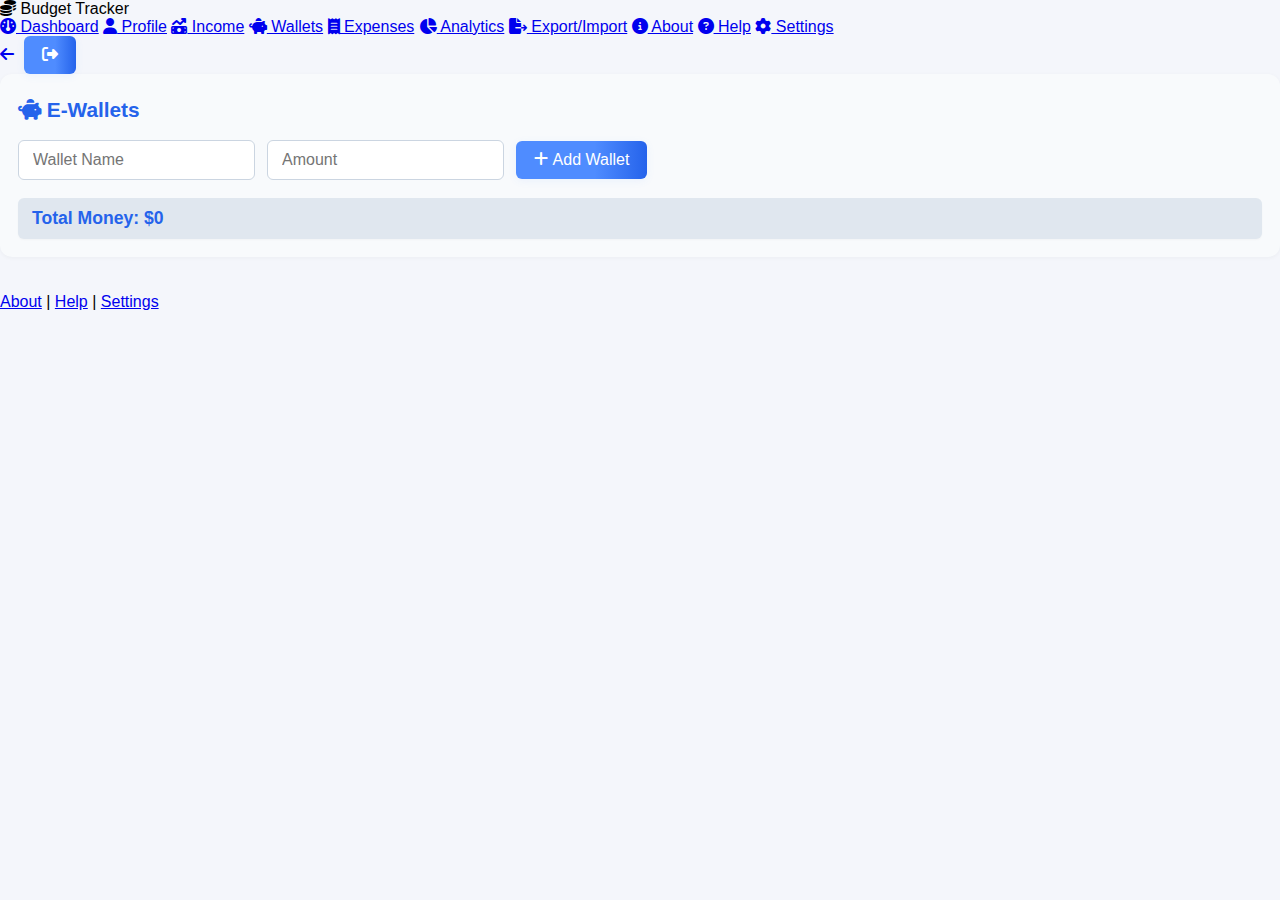
<file: budgetracker/wallets.html>
<!DOCTYPE html>
<html lang="en">
<head>
    <meta charset="UTF-8">
    <meta name="viewport" content="width=device-width, initial-scale=1.0">
    <title>Wallets - Budget Tracker</title>
    <link rel="stylesheet" href="style.css">
    <link rel="stylesheet" href="https://cdnjs.cloudflare.com/ajax/libs/font-awesome/6.4.2/css/all.min.css">
    <script src="app.js"></script>
</head>
<body>
    <div class="dashboard">
        <aside class="sidebar glass">
            <div class="sidebar-logo">
                <i class="fa-solid fa-coins"></i>
                <span>Budget Tracker</span>
            </div>
            <nav>
                <a href="dashboard.html" class="nav-link"><i class="fa-solid fa-gauge"></i> Dashboard</a>
                <a href="profile.html" class="nav-link"><i class="fa-solid fa-user"></i> Profile</a>
                <a href="income.html" class="nav-link"><i class="fa-solid fa-money-bill-trend-up"></i> Income</a>
                <a href="wallets.html" class="nav-link active"><i class="fa-solid fa-piggy-bank"></i> Wallets</a>
                <a href="expenses.html" class="nav-link"><i class="fa-solid fa-receipt"></i> Expenses</a>
                <a href="analytics.html" class="nav-link"><i class="fa-solid fa-chart-pie"></i> Analytics</a>
                <a href="export.html" class="nav-link"><i class="fa-solid fa-file-export"></i> Export/Import</a>
                <a href="about.html" class="nav-link"><i class="fa-solid fa-circle-info"></i> About</a>
                <a href="help.html" class="nav-link"><i class="fa-solid fa-question-circle"></i> Help</a>
                <a href="settings.html" class="nav-link"><i class="fa-solid fa-gear"></i> Settings</a>
            </nav>
        </aside>
        <div class="main-content">
            <header class="dashboard-header glass">
                <div class="header-title" id="header-welcome">
                    <!-- Welcome message will be set by JS -->
                </div>
                <div style="display:flex;gap:10px;align-items:center;">
                    <a href="dashboard.html" class="dark-toggle-btn" title="Back to Dashboard">
                        <i class="fa-solid fa-arrow-left"></i>
                    </a>
                    <button id="logout-btn-header" class="dark-toggle-btn" title="Log Out">
                        <i class="fa-solid fa-right-from-bracket"></i>
                    </button>
                </div>
            </header>
            <main>
                <section id="wallets-section">
                    <h2><i class="fa-solid fa-piggy-bank"></i> E-Wallets</h2>
                    <form id="wallet-form">
                        <input type="text" id="wallet-name" placeholder="Wallet Name" required>
                        <input type="number" id="wallet-amount" placeholder="Amount" min="0" required>
                        <button type="submit"><i class="fa-solid fa-plus"></i> Add Wallet</button>
                    </form>
                    <ul id="wallets-list"></ul>
                    <div id="total-money">Total Money: $0</div>
                </section>
            </main>
            <footer class="site-footer glass">
                <div class="footer-links">
                    <a href="about.html">About</a> |
                    <a href="help.html">Help</a> |
                    <a href="settings.html">Settings</a>
                </div>
            </footer>
        </div>
    </div>
    <script>
    // Welcome message
    const user = localStorage.getItem('currentUser') || '';
    const welcomeDiv = document.getElementById('header-welcome');
    if (welcomeDiv) welcomeDiv.textContent = user ? `Welcome, ${user}!` : '';
    // Sidebar tooltips
    [...document.querySelectorAll('.sidebar nav a')].forEach(link => {
        link.title = link.textContent.trim();
    });
    // Responsive sidebar: icons only on small screens
    function updateSidebar() {
        const sidebar = document.querySelector('.sidebar');
        if (window.innerWidth <= 900) {
            sidebar.classList.add('sidebar-icons-only');
        } else {
            sidebar.classList.remove('sidebar-icons-only');
        }
    }
    window.addEventListener('resize', updateSidebar);
    updateSidebar();
    // Only render wallets
    if (typeof renderWallets === 'function') renderWallets();
    // Logout button logic
    const logoutBtn = document.getElementById('logout-btn-header');
    if (logoutBtn) {
        logoutBtn.onclick = function() {
            localStorage.removeItem('currentUser');
            window.location.href = 'index.html';
        };
    }
    </script>
</body>
</html>
</file>
<file: budgetracker/style.css>
body {
    font-family: 'Segoe UI', Tahoma, Geneva, Verdana, sans-serif;
    background: #f4f6fb;
    margin: 0;
    padding: 0;
}
.container {
    max-width: 700px;
    margin: 40px auto;
    background: #fff;
    border-radius: 16px;
    box-shadow: 0 4px 24px rgba(0,0,0,0.10);
    padding: 40px 28px;
}
h1 {
    text-align: center;
    color: #2d3a4b;
    margin-bottom: 32px;
    letter-spacing: 1px;
}
section {
    margin-bottom: 36px;
    background: #f8fafc;
    border-radius: 12px;
    box-shadow: 0 1px 4px rgba(0,0,0,0.04);
    padding: 24px 18px 18px 18px;
}
section h2 {
    margin-top: 0;
    color: #2563eb;
    font-size: 1.3rem;
    margin-bottom: 18px;
}
form {
    display: flex;
    gap: 12px;
    margin-bottom: 18px;
    flex-wrap: wrap;
    align-items: center;
}
input, select {
    padding: 10px 14px;
    border-radius: 6px;
    border: 1px solid #cbd5e1;
    font-size: 1rem;
    background: #fff;
    transition: border 0.2s;
}
input:focus, select:focus {
    border: 1.5px solid #2563eb;
    outline: none;
}
button {
    background: linear-gradient(90deg, #4f8cff 60%, #2563eb 100%);
    color: #fff;
    border: none;
    border-radius: 6px;
    padding: 10px 18px;
    font-size: 1rem;
    font-weight: 500;
    cursor: pointer;
    box-shadow: 0 2px 8px rgba(79,140,255,0.08);
    transition: background 0.2s, transform 0.1s;
}
button:hover {
    background: linear-gradient(90deg, #2563eb 60%, #4f8cff 100%);
    transform: translateY(-2px) scale(1.03);
}
ul {
    list-style: none;
    padding: 0;
    margin: 0;
}
#wallets-list li, #monthly-expenses li, #3months-expenses li, #yearly-expenses li {
    background: #e0e7ef;
    margin-bottom: 8px;
    padding: 10px 14px;
    border-radius: 6px;
    display: flex;
    align-items: center;
    justify-content: space-between;
    font-size: 1rem;
    box-shadow: 0 1px 2px rgba(0,0,0,0.03);
}
#wallets-list li {
    color: #15803d;
    font-weight: 500;
}
#monthly-expenses li, #3months-expenses li, #yearly-expenses li {
    color: #b91c1c;
    font-weight: 500;
}
#wallets-list button, #monthly-expenses button, #3months-expenses button, #yearly-expenses button {
    background: #f87171;
    color: #fff;
    border: none;
    border-radius: 4px;
    padding: 4px 10px;
    font-size: 0.95rem;
    margin-left: 12px;
    cursor: pointer;
    transition: background 0.2s;
}
#wallets-list button:hover, #monthly-expenses button:hover, #3months-expenses button:hover, #yearly-expenses button:hover {
    background: #dc2626;
}
#total-money, #summary {
    font-weight: bold;
    margin-top: 16px;
    color: #2563eb;
    font-size: 1.1rem;
    background: #e0e7ef;
    padding: 10px 14px;
    border-radius: 6px;
    box-shadow: 0 1px 2px rgba(0,0,0,0.03);
}
#summary div {
    margin-bottom: 6px;
}
.expenses-group {
    margin-bottom: 18px;
}
.expenses-group h3 {
    color: #334155;
    margin-bottom: 8px;
    font-size: 1.08rem;
}
@media (max-width: 600px) {
    .container {
        padding: 12px 2px;
    }
    section {
        padding: 12px 4px 8px 4px;
    }
    form {
        flex-direction: column;
        gap: 8px;
        align-items: stretch;
    }
    #total-money, #summary {
        font-size: 1rem;
        padding: 8px 8px;
    }
}
</file>
